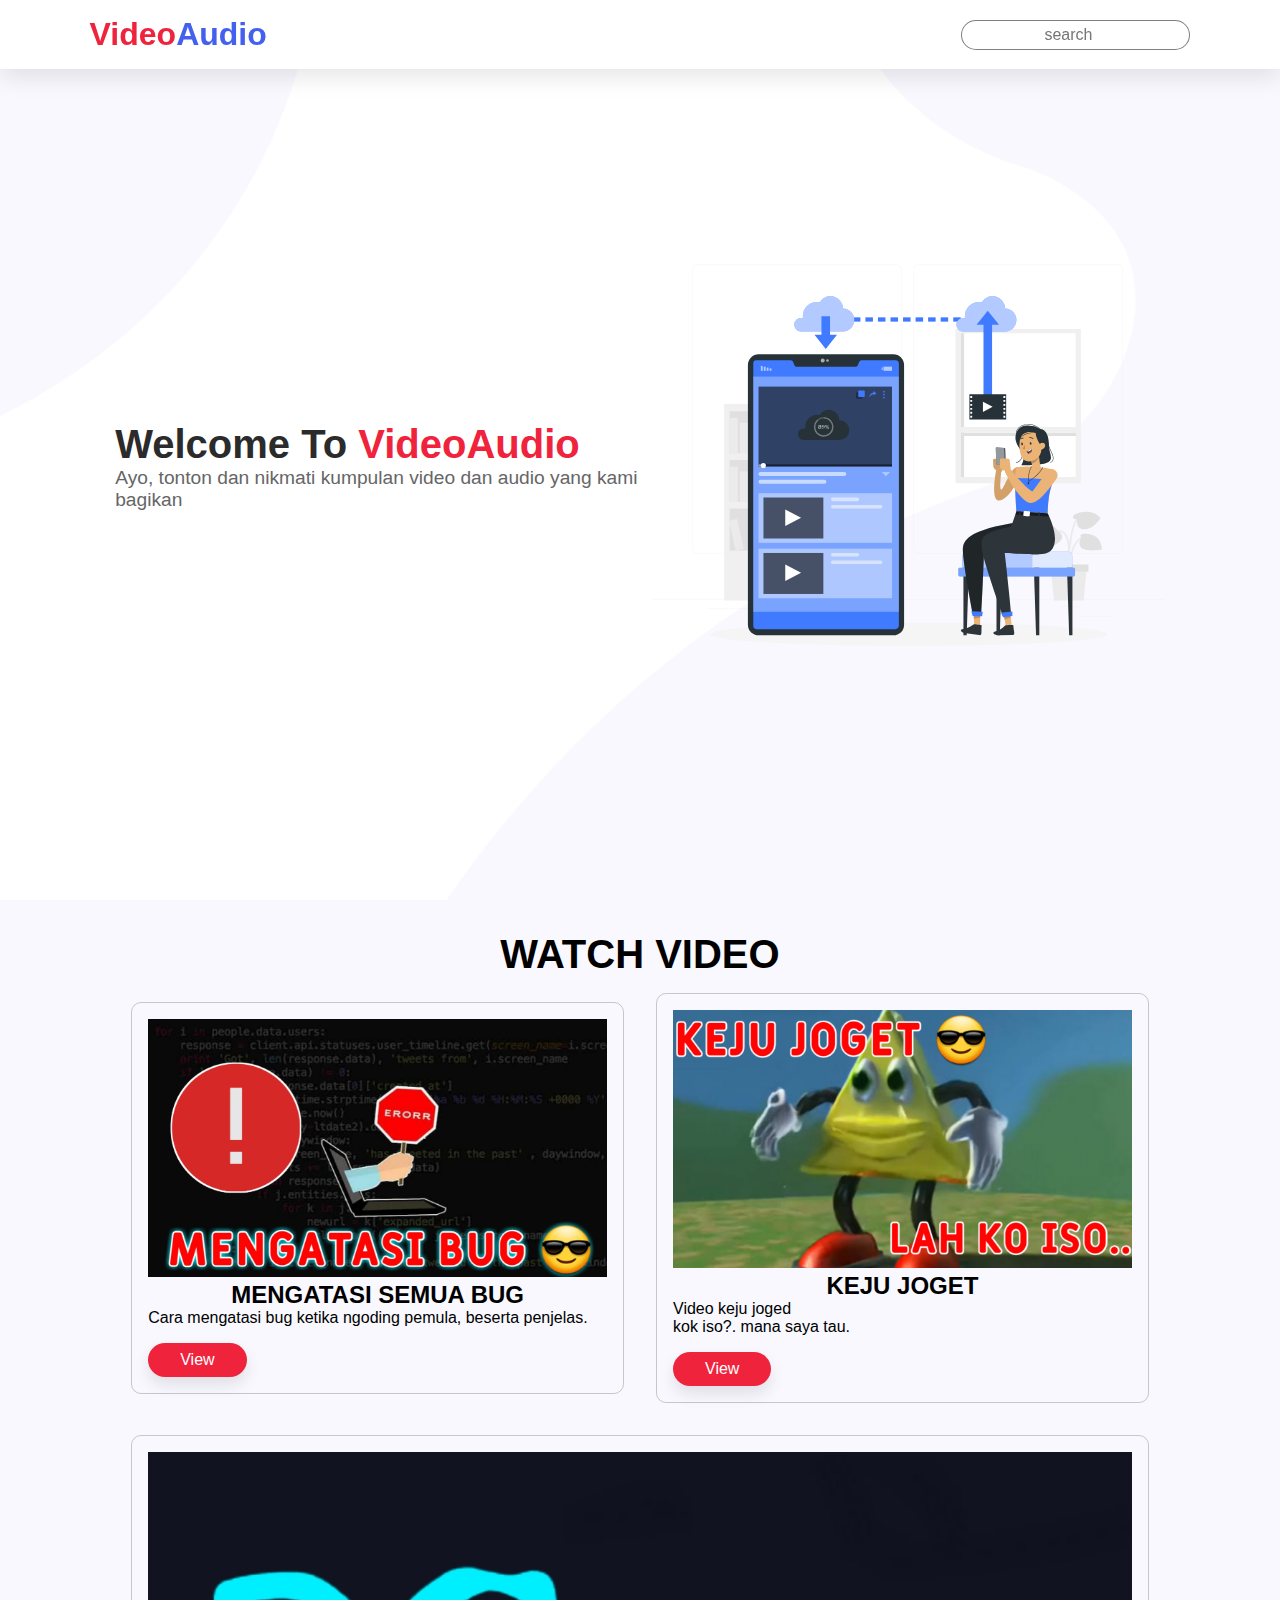
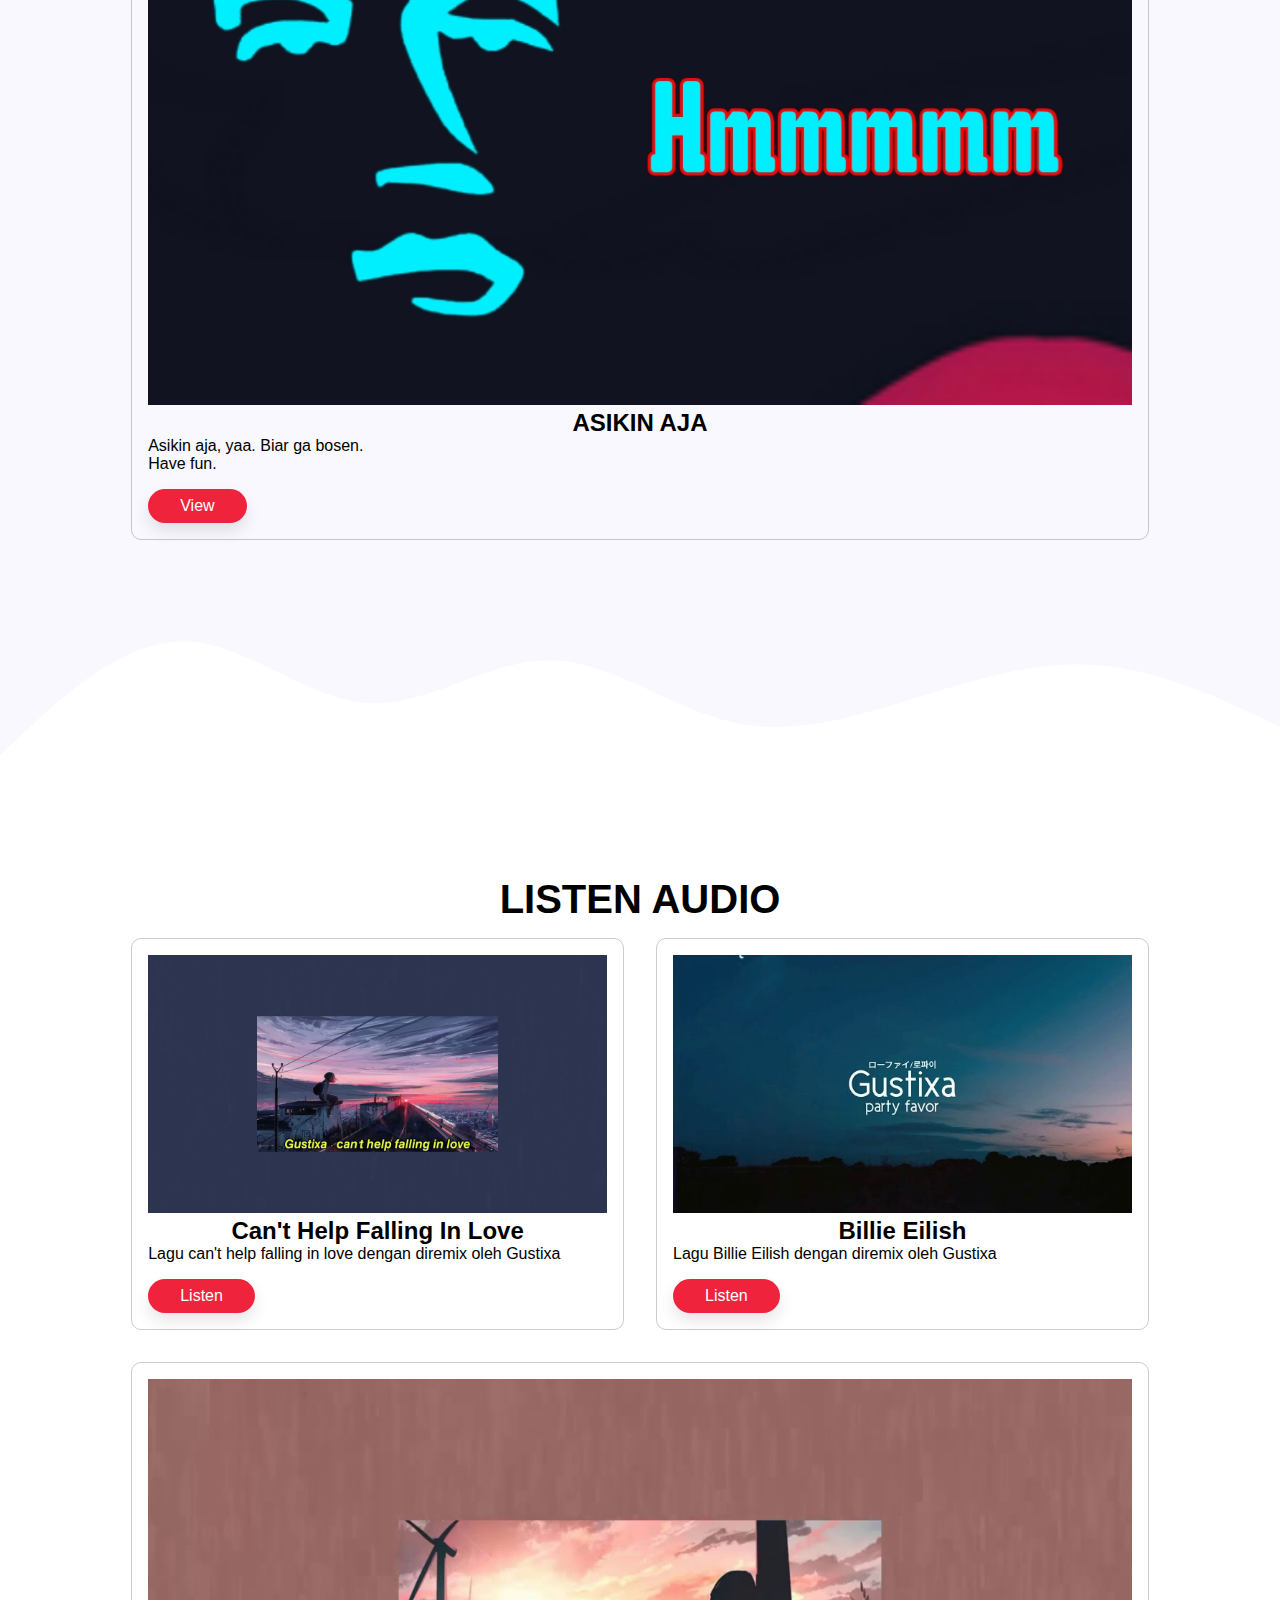
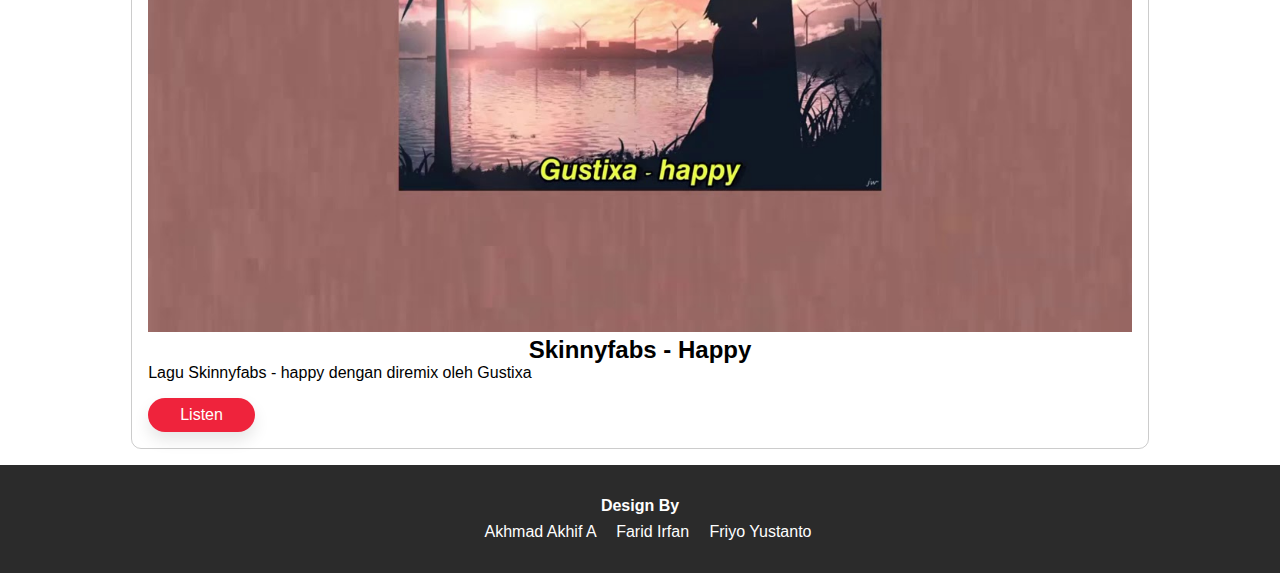
<file: index.html>
<!DOCTYPE html>
<html lang="en">
<head>
    <meta charset="UTF-8">
    <meta http-equiv="X-UA-Compatible" content="IE=edge">
    <meta name="viewport" content="width=device-width, initial-scale=1.0">
    <!-- my css -->
    <link rel="stylesheet" href="css/style.css">
    <title>VideoAudio</title>
</head>
<body>
    <!-- header -->
    <header>
        <a href="" class="logo">Video<span>Audio</span></a>
        <div class="search">
            <input type="search" placeholder="search">
        </div>
    </header>
    <!-- section home -->
    <section class="home">
        <div class="content">
            <h3>Welcome To <span>VideoAudio</span></h3>
            <p>Ayo, tonton dan nikmati kumpulan video dan audio yang kami bagikan</p>
        </div>
        <div class="image">
            <img src="image/home.svg">
        </div>
    </section>
    <!-- section video -->
    <section class="video">
        <h1 class="heading">Watch Video</h1>
        <div class="box-content">
            <div class="box">
                <img src="image/video1.jpeg">
                <h3>MENGATASI SEMUA BUG</h3>
                <p>Cara mengatasi bug ketika ngoding pemula, beserta penjelas.</p>
                <a href="video/video1/" class="btn">View</a>
            </div>
            <div class="box">
                <img src="image/video2.jpeg">
                <h3>KEJU JOGET<br></h3>
                <p>Video keju joged <br>kok iso?. mana saya tau.</p>
                <a href="video/video2/" class="btn">View</a>
            </div>
            <div class="box" id="box-b">
                <img src="image/video3.jpeg">
                <h3>ASIKIN AJA</h3>
                <p>Asikin aja, yaa. Biar ga bosen.<br> Have fun.</p>
                <a href="video/video3/" class="btn">View</a>
        </div>
    </section>
    <div class="waves">
        <svg xmlns="http://www.w3.org/2000/svg" viewBox="0 0 1440 320"><path fill="#f8f8fe" fill-opacity="1" d="M0,224L34.3,192C68.6,160,137,96,206,96C274.3,96,343,160,411,165.3C480,171,549,117,617,117.3C685.7,117,754,171,823,186.7C891.4,203,960,181,1029,160C1097.1,139,1166,117,1234,122.7C1302.9,128,1371,160,1406,176L1440,192L1440,0L1405.7,0C1371.4,0,1303,0,1234,0C1165.7,0,1097,0,1029,0C960,0,891,0,823,0C754.3,0,686,0,617,0C548.6,0,480,0,411,0C342.9,0,274,0,206,0C137.1,0,69,0,34,0L0,0Z"></path></svg>
    </div>
    <!-- section audio -->
    <section class="audio">
        <h1 class="heading">Listen Audio</h1>
        <div class="box-content">
            <div class="box">
                <img src="image/indexaudio1.jpg">
                <h3>Can't Help Falling In Love</h3>
                <p>Lagu can't help falling in love dengan diremix oleh Gustixa</p>
                <a href="audio/audio1/" class="btn">Listen</a>
            </div>
            <div class="box">
                <img src="image/indexaudio2.jpg">
                <h3> Billie Eilish</h3>
                <p>Lagu  Billie Eilish dengan diremix oleh Gustixa</p>
                <a href="audio/audio2/" class="btn">Listen</a>
            </div>
            <div class="box">
                <img src="image/indexaudio3.jpg">
                <h3>Skinnyfabs - happy</h3>
                <p>Lagu Skinnyfabs - happy dengan diremix oleh Gustixa</p>
                <a href="audio/audio3/" class="btn">Listen</a>
            </div>
        </div>
    </section>
    <!-- footer -->
    <footer>
        <div class="box">
            <h4>Design By</h4>
            <a href="">Akhmad Akhif A</a>
            <a href="">Farid Irfan</a>
            <a href="">Friyo Yustanto</a>
        </div>
    </footer>
</body>
</html>
</file>
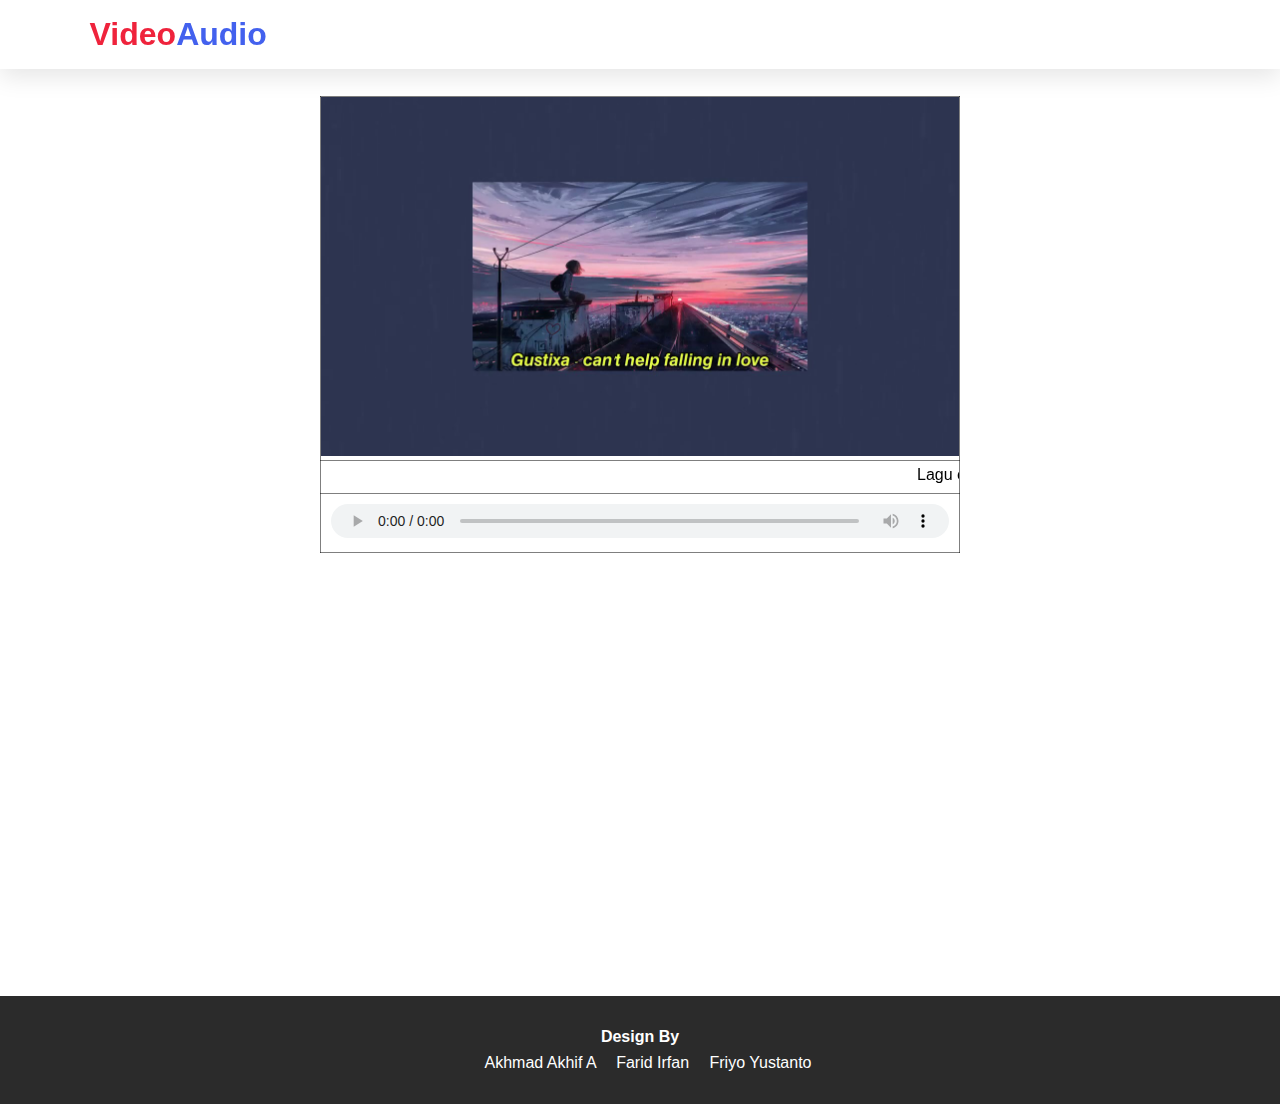
<file: audio/audio1/index.html>
<!DOCTYPE html>
<html lang="en">
<head>
    <meta charset="UTF-8">
    <meta http-equiv="X-UA-Compatible" content="IE=edge">
    <meta name="viewport" content="width=device-width, initial-scale=1.0">
    <title>Can't Help Falling In Love</title>
    <!-- my css -->
    <link rel="stylesheet" href="../../css/audio.css">
</head>
<body>
    <!-- header -->
    <header>
        <a href="../../index.html" class="logo">Video<span>Audio</span></a>
        <div class="search">
            <input type="search" placeholder="search">
        </div>
    </header>
    <!-- section content -->
    <section class="content-audio">
            <table>
                <tr>
                    <td colspan="2">
                        <img src="../../image/indexaudio1.jpg" alt="">
                    </td>
                </tr>
                <tr>
                    <td colspan="2">
                        <marquee><p>Lagu can't help falling in love dengan diremix oleh Gustixa</p></marquee>
                    </td>
                </tr>
                <tr>
                    <td colspan="2">
                        <audio controls autoplay>
                            <source src="https://www.stackscriptdev.xyz/can%27thel%20fallinginlove.mp3" type="audio/mp3">
                        </audio>
                    </td>
                </tr>
            </table>
    </section>
    <!-- footer -->
    <footer>
        <div class="box">
            <h4>Design By</h4>
            <a href="">Akhmad Akhif A</a>
            <a href="">Farid Irfan</a>
            <a href="">Friyo Yustanto</a>
        </div>
    </footer>
</body>
</html>
</file>
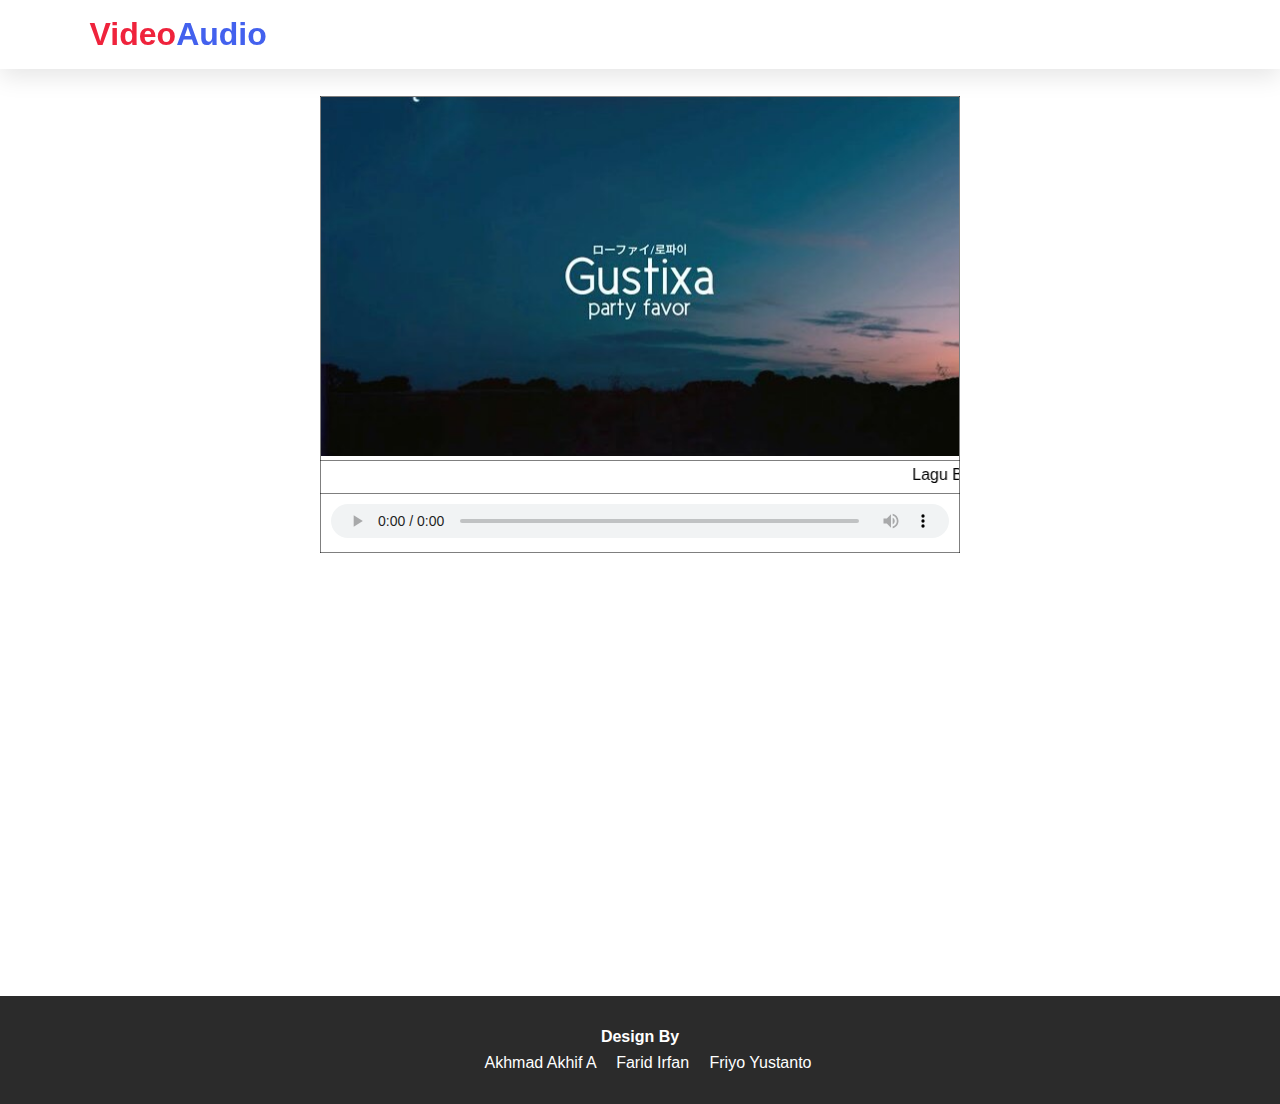
<file: audio/audio2/index.html>
<!DOCTYPE html>
<html lang="en">
<head>
    <meta charset="UTF-8">
    <meta http-equiv="X-UA-Compatible" content="IE=edge">
    <meta name="viewport" content="width=device-width, initial-scale=1.0">
    <title>Billie Eilish</title>
    <!-- my css -->
    <link rel="stylesheet" href="../../css/audio.css">
</head>
<body>
    <!-- header -->
    <header>
        <a href="../../index.html" class="logo">Video<span>Audio</span></a>
        <div class="search">
            <input type="search" placeholder="search">
        </div>
    </header>
    <!-- section content -->
    <section class="content-audio">
            <table>
                <tr>
                    <td colspan="2">
                        <img src="../../image/indexaudio2.jpg" alt="">
                    </td>
                </tr>
                <tr>
                    <td colspan="2">
                        <marquee><p>Lagu Billie Eilish dengan diremix oleh Gustixa</p></marquee>
                    </td>
                </tr>
                <tr>
                    <td colspan="2">
                        <audio controls autoplay>
                            <source src="https://www.stackscriptdev.xyz/BillieEilish.mp3" type="audio/mp3">
                        </audio>
                    </td>
                </tr>
            </table>
    </section>
    <!-- footer -->
    <footer>
        <div class="box">
            <h4>Design By</h4>
            <a href="">Akhmad Akhif A</a>
            <a href="">Farid Irfan</a>
            <a href="">Friyo Yustanto</a>
        </div>
    </footer>
</body>
</html>
</file>
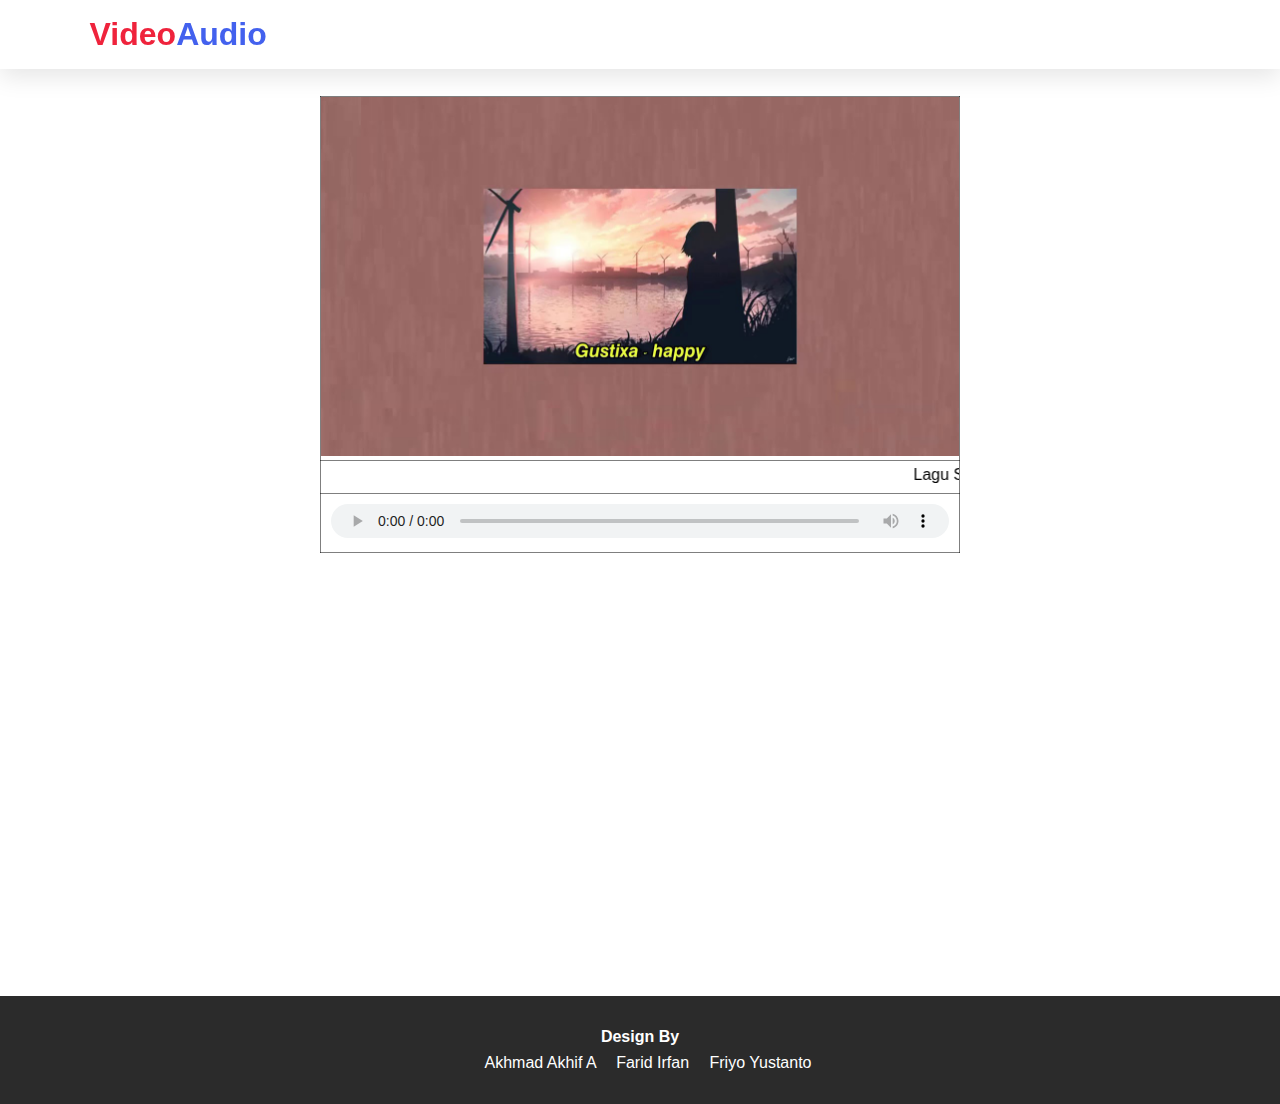
<file: audio/audio3/index.html>
<!DOCTYPE html>
<html lang="en">
<head>
    <meta charset="UTF-8">
    <meta http-equiv="X-UA-Compatible" content="IE=edge">
    <meta name="viewport" content="width=device-width, initial-scale=1.0">
    <title>Skinnyfabs - Happy</title>
    <!-- my css -->
    <link rel="stylesheet" href="../../css/audio.css">
</head>
<body>
    <!-- header -->
    <header>
        <a href="../../index.html" class="logo">Video<span>Audio</span></a>
        <div class="search">
            <input type="search" placeholder="search">
        </div>
    </header>
    <!-- section content -->
    <section class="content-audio">
            <table>
                <tr>
                    <td colspan="2">
                        <img src="../../image/indexaudio3.jpg" alt="">
                    </td>
                </tr>
                <tr>
                    <td colspan="2">
                        <marquee><p>Lagu Skinnyfabs - happy dengan diremix oleh Gustixa</p></marquee>
                    </td>
                </tr>
                <tr>
                    <td colspan="2">
                        <audio controls autoplay>
                            <source src="https://www.stackscriptdev.xyz/Skinnyfabs.mp3" type="audio/mp3">
                        </audio>
                    </td>
                </tr>
            </table>
    </section>
    <!-- footer -->
    <footer>
        <div class="box">
            <h4>Design By</h4>
            <a href="">Akhmad Akhif A</a>
            <a href="">Farid Irfan</a>
            <a href="">Friyo Yustanto</a>
        </div>
    </footer>
</body>
</html>
</file>
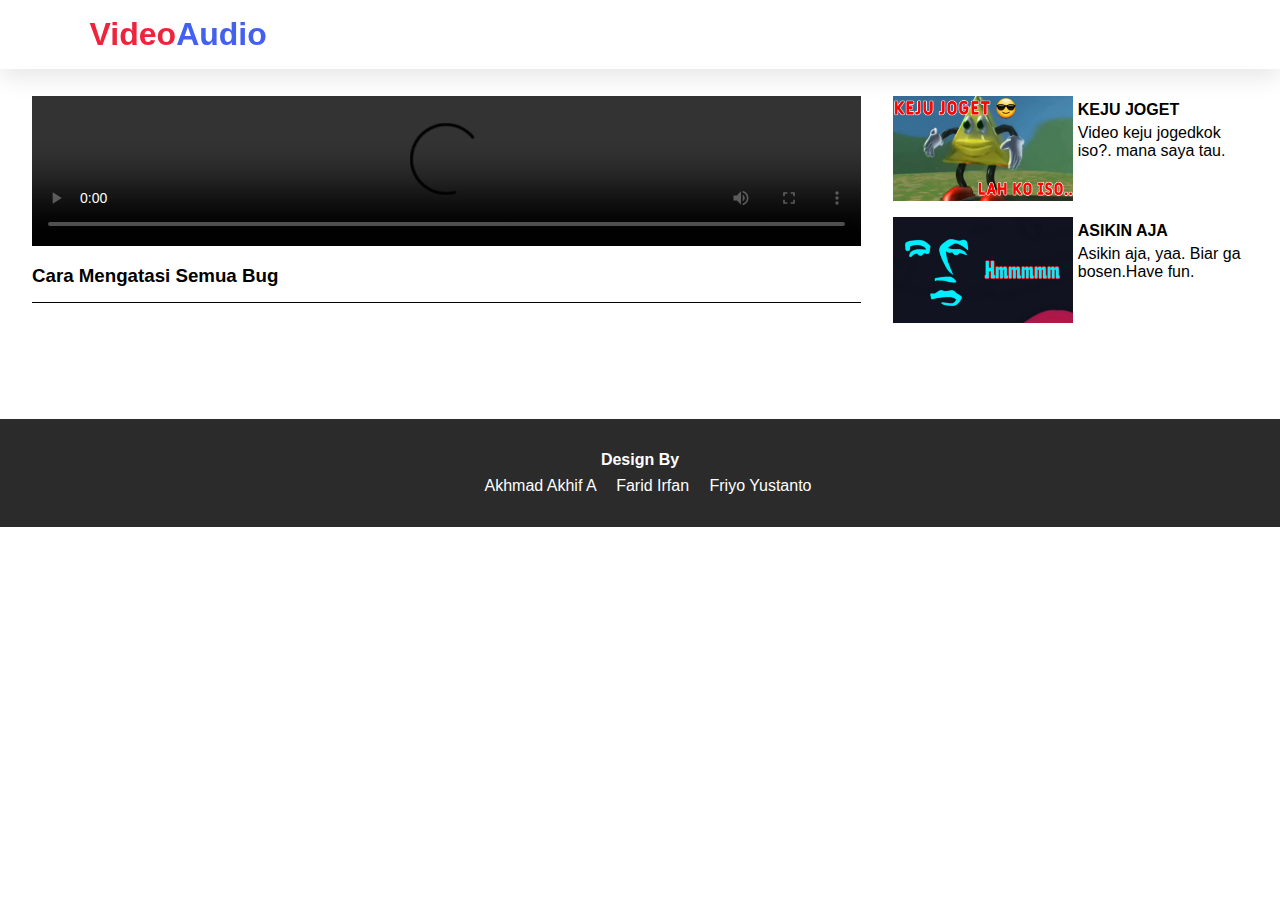
<file: video/video1/index.html>
<!DOCTYPE html>
<html lang="en">
<head>
    <meta charset="UTF-8">
    <meta http-equiv="X-UA-Compatible" content="IE=edge">
    <meta name="viewport" content="width=device-width, initial-scale=1.0">
    <title>MENGATASI BUG</title>
    <!-- my css -->
    <link rel="stylesheet" href="../../css/video.css">
</head>
<body>
    <!-- header -->
    <header>
        <a href="../../index.html" class="logo">Video<span>Audio</span></a>
        <div class="search">
            <input type="search" placeholder="search">
        </div>
    </header>
    <!-- section content -->
    <section class="content-video">
        <div class="box">
                <video controls autoplay>
                    <source src="https://www.stackscriptdev.xyz/folder/ricroll.mp4" type="video/mp4">
                </video>
            <div class="heading">
                <h3>Cara Mengatasi Semua Bug</h3>
            </div>
        </div>
        <div class="list">
            <div class="video-list">
                <a href="../video2/"><img src="../../image//video2.jpeg" alt="tidak ada gambar"></a>
                <div class="heading-list">
                    <h4>KEJU JOGET</h4>
                    <p>Video keju jogedkok iso?. mana saya tau.</p>
                </div>
            </div>
            <div class="video-list">
                <a href="../video3/"><img src="../../image//video3.jpeg" alt="tidak ada gambar"></a>
                <div class="heading-list">
                    <h4>ASIKIN AJA</h4>
                    <p>Asikin aja, yaa. Biar ga bosen.Have fun.</p>
                </div>
            </div>
        </div>
    </section>
    <!-- footer -->
    <footer>
        <div class="box">
            <h4>Design By</h4>
            <a href="">Akhmad Akhif A</a>
            <a href="">Farid Irfan</a>
            <a href="">Friyo Yustanto</a>
        </div>
    </footer>
</body>
</html>
</file>
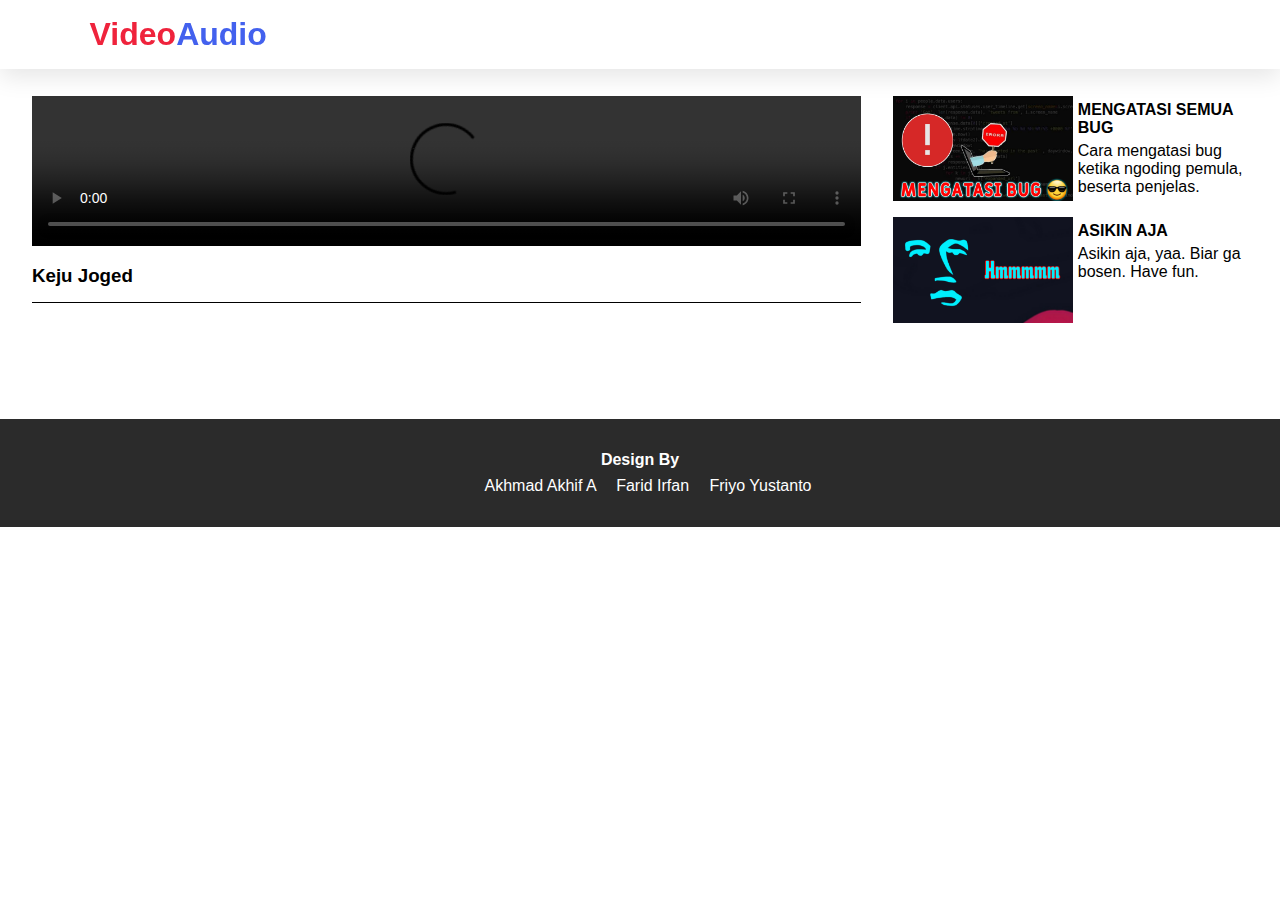
<file: video/video2/index.html>
<!DOCTYPE html>
<html lang="en">
<head>
    <meta charset="UTF-8">
    <meta http-equiv="X-UA-Compatible" content="IE=edge">
    <meta name="viewport" content="width=device-width, initial-scale=1.0">
    <title>KEJU JOGED</title>
    <!-- my css -->
    <link rel="stylesheet" href="../../css/video.css">
</head>
<body>
    <!-- header -->
    <header>
        <a href="../../index.html" class="logo">Video<span>Audio</span></a>
        <div class="search">
            <input type="search" placeholder="search">
        </div>
    </header>
    <!-- section content -->
    <section class="content-video">
        <div class="box">
                <video controls autoplay>
                    <source src="https://www.stackscriptdev.xyz/folder/keju%20joget.mp4" type="video/mp4">
                </video>
            <div class="heading">
                <h3>Keju Joged</h3>
            </div>
        </div>
        <div class="list">
            <div class="video-list">
                <a href="../video1/"><img src="../../image/video1.jpeg" alt="tidak ada gambar"></a>
                <div class="heading-list">
                    <h4>MENGATASI SEMUA BUG</h4>
                    <p>Cara mengatasi bug ketika ngoding pemula, beserta penjelas.</p>
                </div>
            </div>
            <div class="video-list">
                <a href="../video3/"><img src="../../image//video3.jpeg" alt="tidak ada gambar"></a>
                <div class="heading-list">
                    <h4>ASIKIN AJA</h4>
                    <p>Asikin aja, yaa. Biar ga bosen. Have fun.</p>
                </div>
            </div>
        </div>
    </section>
    <!-- footer -->
    <footer>
        <div class="box">
            <h4>Design By</h4>
            <a href="">Akhmad Akhif A</a>
            <a href="">Farid Irfan</a>
            <a href="">Friyo Yustanto</a>
        </div>
    </footer>
</body>
</html>
</file>
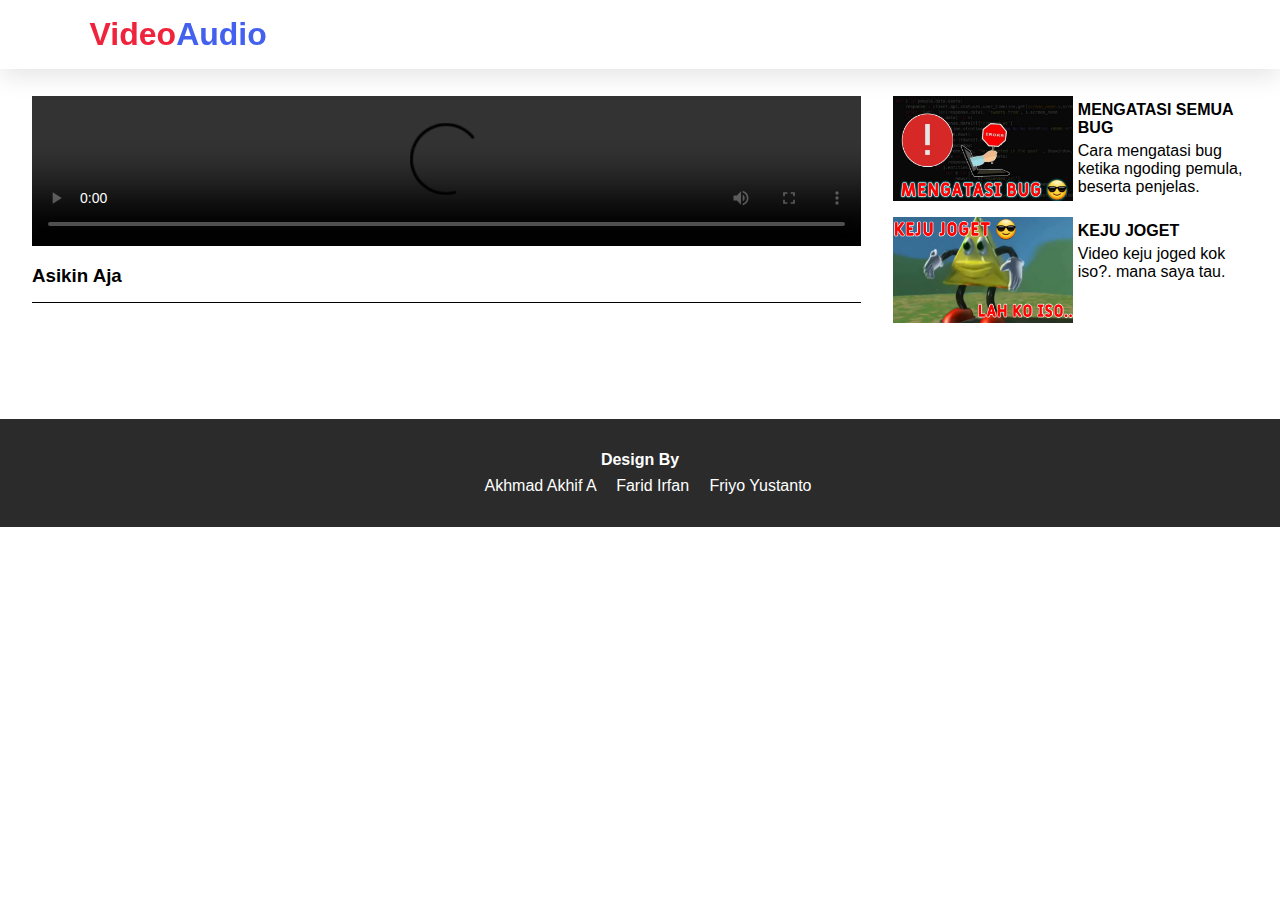
<file: video/video3/index.html>
<!DOCTYPE html>
<html lang="en">
<head>
    <meta charset="UTF-8">
    <meta http-equiv="X-UA-Compatible" content="IE=edge">
    <meta name="viewport" content="width=device-width, initial-scale=1.0">
    <title>ASIKIN AJA</title>
    <!-- my css -->
    <link rel="stylesheet" href="../../css/video.css">
</head>
<body>
    <!-- header -->
    <header>
        <a href="../../index.html" class="logo">Video<span>Audio</span></a>
        <div class="search">
            <input type="search" placeholder="search">
        </div>
    </header>
    <!-- section content -->
    <section class="content-video">
        <div class="box">
                <video controls autoplay>
                    <source src="https://www.stackscriptdev.xyz/folder/hmm.mp4" type="video/mp4">
                </video>
            <div class="heading">
                <h3>Asikin Aja</h3>
            </div>
        </div>
        <div class="list">
            <div class="video-list">
                <a href="../video1/"><img src="../../image/video1.jpeg" alt="tidak ada gambar"></a>
                <div class="heading-list">
                    <h4>MENGATASI SEMUA BUG</h4>
                    <p>Cara mengatasi bug ketika ngoding pemula, beserta penjelas.</p>
                </div>
            </div>
            <div class="video-list">
                <a href="../video2/"><img src="../../image//video2.jpeg" alt="tidak ada gambar"></a>
                <div class="heading-list">
                    <h4>KEJU JOGET</h4>
                    <p>Video keju joged kok iso?. mana saya tau.</p>
                </div>
            </div>
        </div>
    </section>
    <!-- footer -->
    <footer>
        <div class="box">
            <h4>Design By</h4>
            <a href="">Akhmad Akhif A</a>
            <a href="">Farid Irfan</a>
            <a href="">Friyo Yustanto</a>
        </div>
    </footer>
</body>
</html>
</file>
<file: css/style.css>
* {
    margin: 0;
    padding: 0;
    text-decoration: none;
    box-sizing: border-box;
    font-family: sans-serif;
    border: none;
}
section {
    min-height: 100vh;
    padding: 0 9%;
    padding-top: 2rem;
    background: #f8f8fe;
}
.heading {
    font-size: 2.5rem;
    text-transform: uppercase;
    text-align: center;
}
.btn {
    display: inline-block;
    margin-top: 1rem;
    padding: .5rem 2rem;
    border-radius: 5rem;
    font-size: 1rem;
    background: #ef233c;
    color: #fff;
    font-weight: 200;
    cursor: pointer;
    box-shadow: 0 .5rem 1rem rgba(0,0,0,.1);
    transition: all .3s ease-out;
}
.btn:hover {
    transform: scale(1.1);
}
header {
    position: fixed;
    top: 0;
    left: 0;
    right: 0;
    width: 100%;
    background: #fff;
    padding: 1rem 7%;
    display: flex;
    align-items: center;
    justify-content: space-between;
    z-index: 1000;
    box-shadow: 0 .5rem 1.5rem rgba(0,0,0,.1);
}
header .logo {
    color: #ef233c;
    font-size: 2rem;
    font-weight: bolder;
}
header .logo span {
    color: #4361ee;
}
header .search input {
    padding: 5px 10px;
    text-align: center;
    font-size: 1rem;
    border-radius: 25px;
    border: 1px solid rgba(0,0,0,.5);
}
.home {
    display: flex;
    align-items: center;
    justify-content: center;
    background: url(../image/home-bg.png);
    background-size: cover;
    background-position: center;
}
.home .content h3{
    font-size: 2.5rem;
    color: #2b2b2b;
}
.home .content h3 span {
    color: #ef233c;
}
.home .content p {
    font-size: 1.2rem;
    color: #666666;
}
.home .image img {
    width: 40vw;
}
.video .box-content {
    display: flex;
    align-items: center;
    justify-content: center;
    flex-wrap: wrap;
}
.video .box-content .box {
    flex: 1 1 20rem;
    border: .1rem solid rgba(0,0,0,.2);
    margin: 1rem;
    padding: 1rem;
    border-radius: 10px;
}
.video .box-content .box img {
    width: 100%;
}
.video .box-content .box img:hover {
    filter: blur(4px);
    transition: all .5s;
}
.video .box-content .box h3 {
    font-size: 1.5rem;
    text-align: center;
    text-transform: capitalize;
}
.audio {
    background: #fff;
}
.audio .box-content{
    display: flex;
    align-items: center;
    justify-content: center;
    flex-wrap: wrap;
}
.audio .box-content .box {
    flex: 1 1 20rem;
    border: .1rem solid rgba(0,0,0,.2);
    margin: 1rem;
    padding: 1rem;
    border-radius: 10px;
}
.audio .box-content .box img {
    width: 100%;
    transition: all .5s;
}
.audio .box-content .box img:hover {
    filter: blur(4px);
}
.audio .box-content .box h3 {
    font-size: 1.5rem;
    text-align: center;
    text-transform: capitalize;
}
footer {
    background: #2b2b2b;
    padding: 2rem 2rem;
    text-align: center;
}
footer .box h4 {
    color: #fff;
    font-weight: 600;
    margin-bottom: .5rem;
}
footer .box a {
    color: #fff;
    margin-left: 1rem;
}

@media (max-width:1200px) {
    html {
        font-size: 65%;
    }
}

@media (max-width:768px) {
    .home {
        display: block;
        margin-top: 5rem;
    }
    .home .image img {
        width: 100%;
    }
    .video .box-content {
        display: block;
    }
    .video .box-content #box-b {
        margin-bottom: 0;
    }
    .audio .box-content {
        display: block;
    }
}

@media (max-width:450px) {
    html {
        font-size: 50%;
    }
    
}
</file>
<file: css/audio.css>
* {
    margin: 0;
    padding: 0;
    text-decoration: none;
    box-sizing: border-box;
    font-family: sans-serif;
    border: none;
}
header {
    position: fixed;
    top: 0;
    left: 0;
    right: 0;
    width: 100%;
    background: #fff;
    padding: 1rem 7%;
    display: flex;
    align-items: center;
    justify-content: space-between;
    z-index: 1000;
    box-shadow: 0 .5rem 1.5rem rgba(0,0,0,.1);
}

header .logo {
    color: #ef233c;
    font-size: 2rem;
    font-weight: bolder;
}
header .logo span {
    color: #4361ee;
}
header .search input {
    padding: 5px 10px;
    text-align: center;
    font-size: 1rem;
    border-radius: 25px;
    border: 1px solid rgba(0,0,0,.5);
    display: none;
}

.content-audio {
    width: 100%;
    min-height: 100vh;
    position: relative;
}
.content-audio table {
    border: .1rem solid rgba(0,0,0,.2);
    border-collapse: collapse;
    text-align: center;
    width: 50%;
    top: 0;
    left: 0;
    bottom: 0;
    margin: auto;
    margin-top: 6rem;
}
.content-audio table td{
    border: .1rem solid rgba(0,0,0,.5);
}
.content-audio table marquee {
    padding: 5px;
}
.content-audio table img {
    width: 100%;
}
.content-audio table audio {
    width: 100%;
    padding: 10px;
}
.content-audio table audio source {
    background: transparent;
}


footer {
    background: #2b2b2b;
    padding: 2rem 2rem;
    text-align: center;
}
footer .box h4 {
    color: #fff;
    font-weight: 600;
    margin-bottom: .5rem;
}
footer .box a {
    color: #fff;
    margin-left: 1rem;
}


@media (max-width:1200px) {
    html {
        font-size: 65%;
    }
    .content-video {
        min-height: 100vh;
    }
}
@media (max-width:768px) {
    .content-audio table {
        width: 100%;
    }
}
@media (max-width:450px) {
    html {
        font-size: 50%;
    }
    
}
</file>
<file: css/video.css>
* {
    margin: 0;
    padding: 0;
    text-decoration: none;
    box-sizing: border-box;
    font-family: sans-serif;
    border: none;
}
header {
    position: fixed;
    top: 0;
    left: 0;
    right: 0;
    width: 100%;
    background: #fff;
    padding: 1rem 7%;
    display: flex;
    align-items: center;
    justify-content: space-between;
    z-index: 1000;
    box-shadow: 0 .5rem 1.5rem rgba(0,0,0,.1);
}

header .logo {
    color: #ef233c;
    font-size: 2rem;
    font-weight: bolder;
}
header .logo span {
    color: #4361ee;
}
header .search input {
    padding: 5px 10px;
    text-align: center;
    font-size: 1rem;
    border-radius: 25px;
    border: 1px solid rgba(0,0,0,.5);
    display: none;
}

.content-video {
    margin: 6rem 2rem;
    display: flex;
}
.content-video .box {
    width: 70%;
    margin: 0;
}
.content-video .box video{
    width: 100%;
}
.content-video .heading {
    margin: 15px 0;
    padding-bottom: 15px;
    border-bottom: 1px solid #000;
}

.content-video .list {
    display: block;
    width: 30%;
    margin-left: 2rem;
}
.content-video .list .video-list {
    display: flex;
}
.content-video .list .video-list:nth-child(2) {
    margin-top: 1rem;
}
.content-video .list .video-list img {
    width: 180px;
    height: 100%;
}
.content-video .list .video-list img:hover {
    cursor: pointer;
}
.content-video .list .video-list .heading-list {
    padding: 5px;
}
.content-video .list .video-list .heading-list p {
    margin-top: 5px;
}

footer {
    background: #2b2b2b;
    padding: 2rem 2rem;
    text-align: center;
}
footer .box h4 {
    color: #fff;
    font-weight: 600;
    margin-bottom: .5rem;
}
footer .box a {
    color: #fff;
    margin-left: 1rem;
}



@media (max-width:1200px) {
    html {
        font-size: 65%;
    }
    .content-video {
        min-height: 100vh;
    }
}
@media (max-width:768px) {
    .content-video {
        display: block;
        min-height: 100vh;
    }
    .content-video .box {
        width: 100%;
    }
    .content-video .list {
        width: 100%;
        margin: 0;
    }
    .content-video .list .video-list img {
        width: 150px;
        height: 90px;
    }
}
@media (max-width:450px) {
    html {
        font-size: 50%;
    }
    
}
@media (max-width:300px) {
    .content-video .list .video-list img {
        width: 100px;
        height: 70px;
    }
}
</file>
